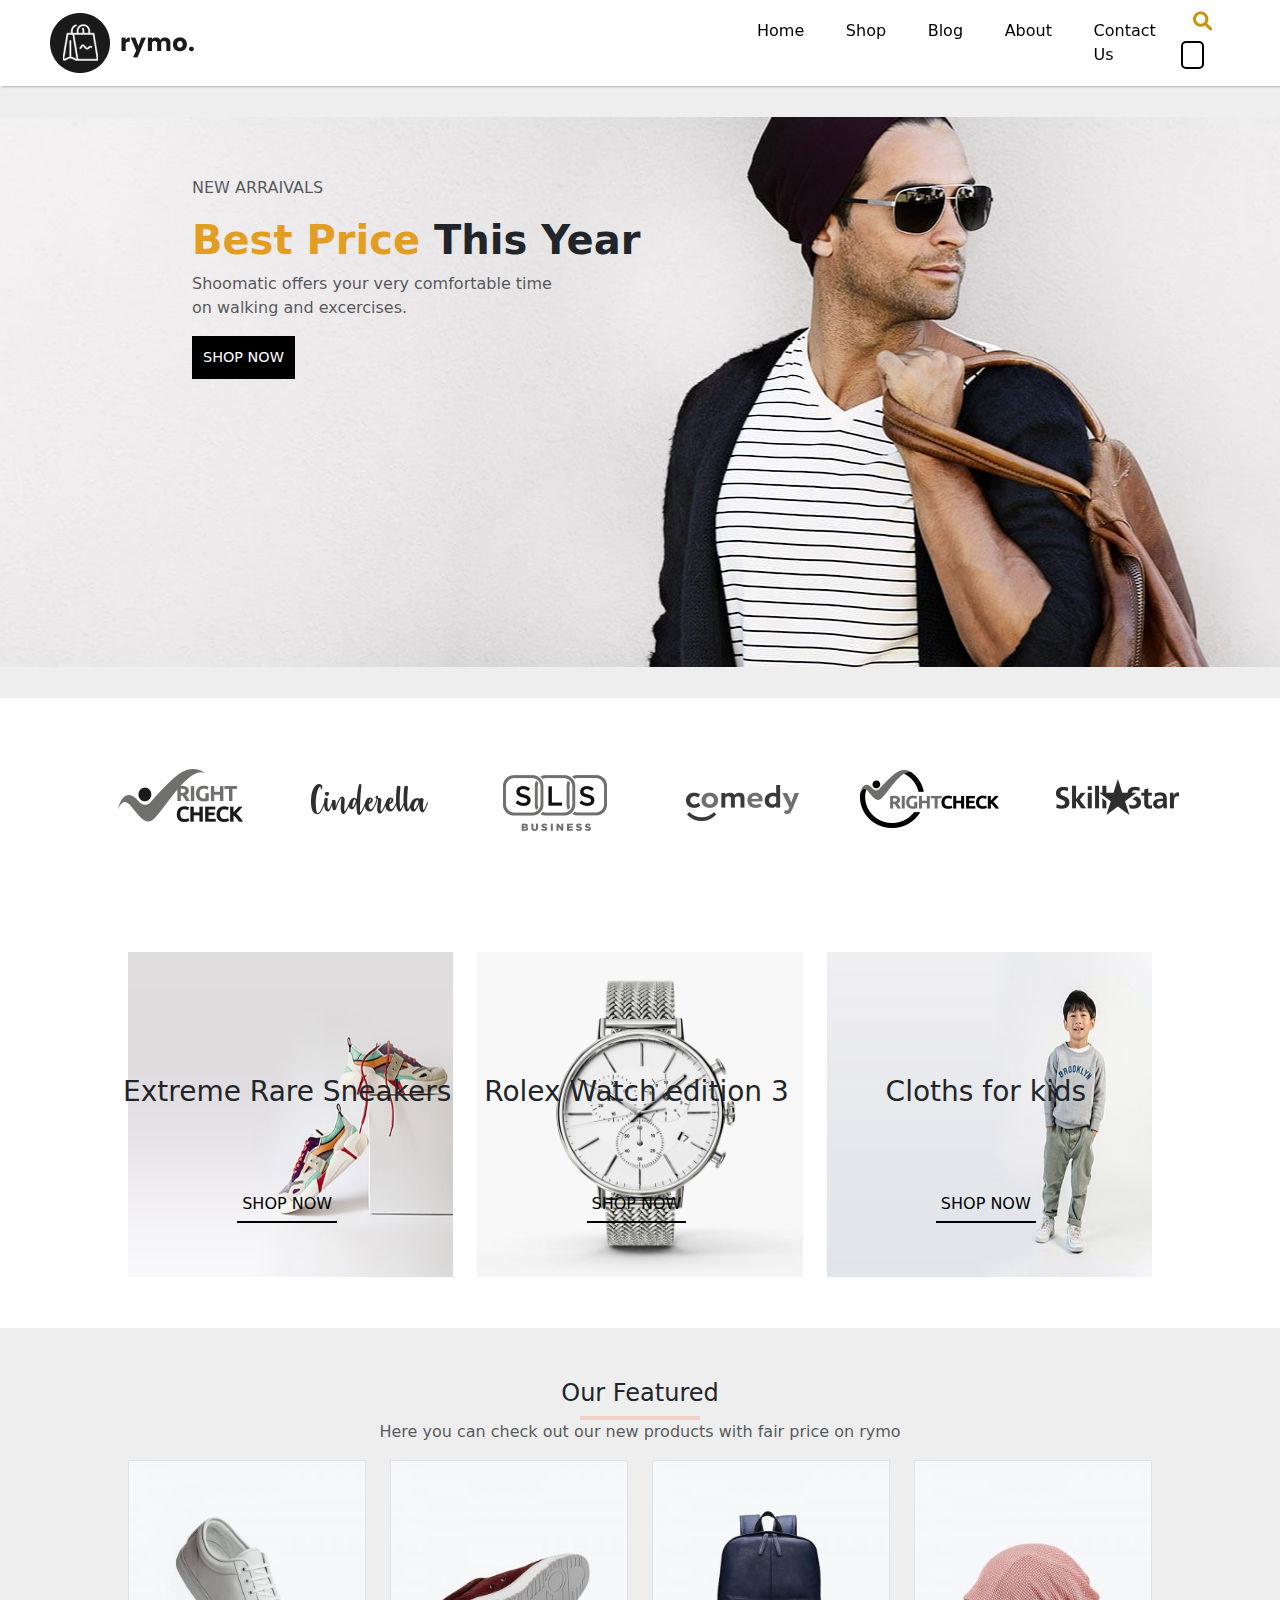
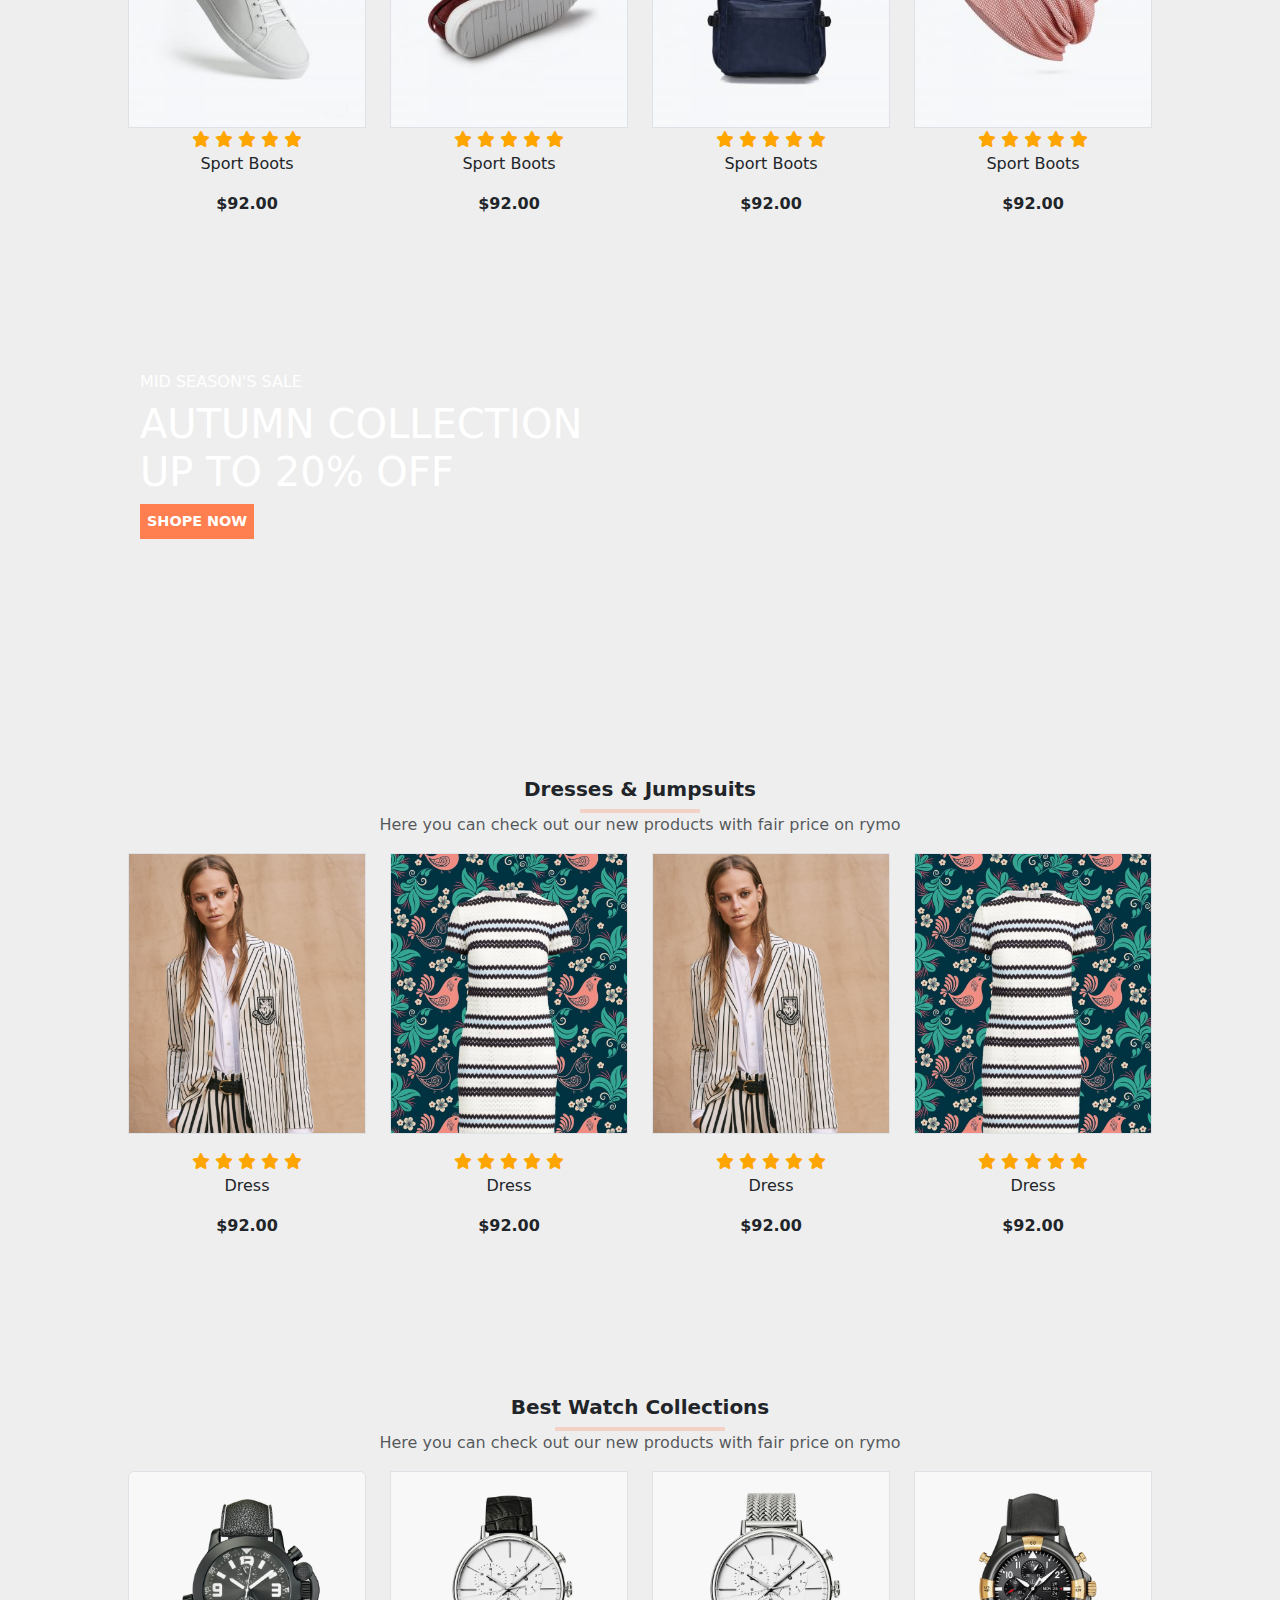
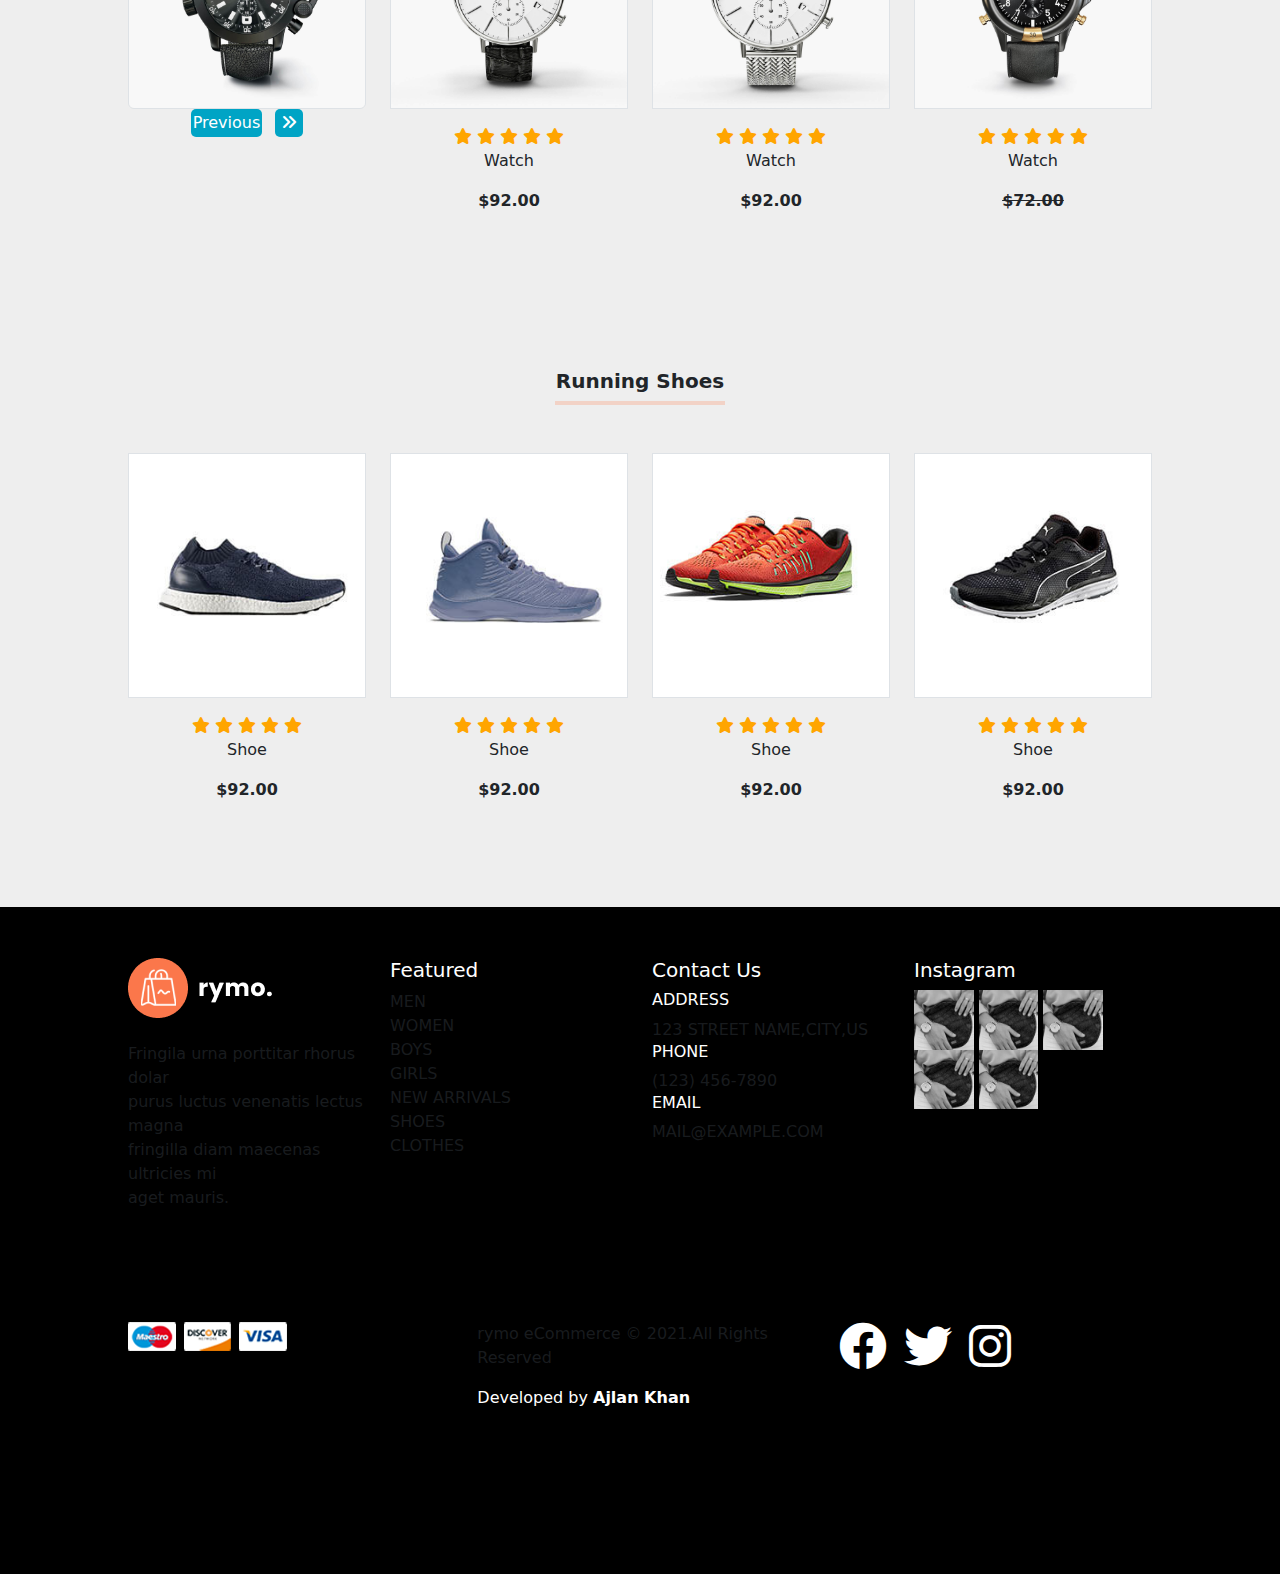
<file: index.html>
<!DOCTYPE html>
<html lang="en">
<head>
    <link href="https://cdn.jsdelivr.net/npm/bootstrap@5.1.3/dist/css/bootstrap.min.css" rel="stylesheet">
    <meta charset="UTF-8">
    <meta http-equiv="X-UA-Compatible" content="IE=edge">
    <meta name="viewport" content="width=device-width, initial-scale=1.0">
    <title>rymo</title>
    <link rel="stylesheet" href="style.css">
    <link rel="stylesheet" href="https://cdnjs.cloudflare.com/ajax/libs/font-awesome/6.0.0/css/all.min.css" integrity="sha512-9usAa10IRO0HhonpyAIVpjrylPvoDwiPUiKdWk5t3PyolY1cOd4DSE0Ga+ri4AuTroPR5aQvXU9xC6qOPnzFeg==" crossorigin="anonymous" referrerpolicy="no-referrer" />
</head>
<body>

<header>
    <nav class="navbar navbar-expand-lg">
        <div class="container-fluid second-container">
            
          <a class="navbar-brand" href="#">
            <img src="logo1.png" alt="">
          </a>
          <button class="navbar-toggler nav-tog" type="button" data-bs-toggle="collapse" data-bs-target="#navbarNav" aria-controls="navbarNav" aria-expanded="false" aria-label="Toggle navigation">
            <span class="head-bar" ><i class="fas fa-bars"></i></span>
          </button>

          <div class="collapse navbar-collapse" id="navbarNav">

            <ul class="navbar-nav">
              <li class="nav-item">
                <a class="nav-link active" aria-current="page" href="#">Home</a>
              </li>
              <li class="nav-item">
                <a class="nav-link" href="shop.html" target="_blank">Shop</a>
              </li>
              <li class="nav-item">
                <a class="nav-link" href="blog.html">Blog</a>
              </li>
              <li class="nav-item">
                <a class="nav-link" href="#">About</a>
              </li>
              <li class="nav-item">
                <a class="nav-link" href="#">Contact Us</a>
              </li>
              <li class="nav-item">
                <form action="">
                    
                    <i class="fas fa-search search-1"></i>
                    <input type="search">
                  
                </form>
              </li>
            </ul>
          </div>

        </div>
      </nav>
</header>
<main>
 <!-- home section starts here -->
 <section class="home-section">
    <div class="home-bar">
        <p class="text-muted">NEW ARRAIVALS</p>
        <h1><span class="sp-1">Best Price</span> This Year</h2>
        <p class="text-muted">Shoomatic offers your very comfortable time<br>
        on walking and excercises.</p>
       <button id="home_btn">SHOP NOW</button>
    </div>
 </section>
 <!-- home section ends here -->
 <!-- Brands section starts here -->
 <section class="brand">
   <div class="row">
     <div class="col-lg-2 col-md-2 col-sm-12">
      <img src="brand/1.png" alt="logo-1">
     </div>
     <div class="col-lg-2 col-md-2 col-sm-12">
      <img src="brand/2.png" alt="logo-2">
     </div>
     <div class="col-lg-2 col-md-2 col-sm-12">
      <img src="brand/3.png" alt="logo-3">
     </div>
     <div class="col-lg-2  col-md-2 col-sm-12">
      <img src="brand/4.png" alt="logo-5">
     </div>
     <div class="col-lg-2 col-md-2 col-sm-12">
      <img src="brand/5.png" alt="logo-6">
     </div>
     <div class="col-lg-2 col-md-2 col-sm-12">
      <img src="brand/6.png" alt="logo-7">
     </div>
   </div>
 </section>
 <!-- Brands section ends here -->
 <!-- products section starts here -->
 <section class="products">
   <div class="row">
     <div class="col-lg-4 one">
      <img class="img-fluid" src="new/1.jpg" alt="shoe">
      <div class="details">
        <h3>Extreme Rare Sneakers</h3>
        <button class="sp-btn">SHOP NOW</button>
      </div>
     </div>
     <div class="col-lg-4 one two">
      <img class="img-fluid" src="new/3.jpg" alt="shoe">
      <div class="details">
        <h3>Rolex Watch edition 3</h3>
        <button class="sp-btn">SHOP NOW</button>
      </div>
     </div>
     <div class="col-lg-4 one three">
      <img class="img-fluid" src="new/2.jpg" alt="shoe">
      <div class="details">
        <h3>Cloths for kids</h3>
        <button class="sp-btn">SHOP NOW</button>
      </div>
     </div>
   </div>
 </section>
 <!-- products section ends here -->
 <!-- feature section starts here -->
 <section class="featured-section">
   <h4>Our Featured</h4><hr class="featured-hr">
   <p class="text-muted">Here you can check out our new products with fair price on rymo</p>
  <div class="row">
    <div class="col-lg-3 products-1">
      <img class="img-fluid border" src="featured/1.jpg" alt="">
      <div class="featured-details">
        <i class="fa-solid fa-star"></i>
        <i class="fa-solid fa-star"></i>
        <i class="fa-solid fa-star"></i>
        <i class="fa-solid fa-star"></i>
        <i class="fa-solid fa-star"></i>
        <p  class="pp1">Sport Boots</p>
       <p class="pp2">$92.00</p>
      </div>
      <button class="buy-btn">Buy Now</button>
    </div>
    <div class="col-lg-3 products-1">
      <img src="featured/2.jpg" class="img-fluid border" alt="">
      <div class="featured-details">
        <i class="fa-solid fa-star"></i>
        <i class="fa-solid fa-star"></i>
        <i class="fa-solid fa-star"></i>
        <i class="fa-solid fa-star"></i>
        <i class="fa-solid fa-star"></i>
        <p  class="pp1">Sport Boots</p>
       <p class="pp2">$92.00</p>
      </div>
      <button class="buy-btn">Buy Now</button>
    </div>
    <div class="col-lg-3 products-1">
      <img src="featured/3.jpg" class="img-fluid border" alt="">
      <div class="featured-details">
        <i class="fa-solid fa-star"></i>
        <i class="fa-solid fa-star"></i>
        <i class="fa-solid fa-star"></i>
        <i class="fa-solid fa-star"></i>
        <i class="fa-solid fa-star"></i>
        <p  class="pp1">Sport Boots</p>
       <p class="pp2">$92.00</p>
      </div>
      <button class="buy-btn">Buy Now</button>
    </div>
    <div class="col-lg-3 products-1">
      <img src="featured/4.jpg"  class="img-fluid border"alt="">
      <div class="featured-details">
        <i class="fa-solid fa-star"></i>
        <i class="fa-solid fa-star"></i>
        <i class="fa-solid fa-star"></i>
        <i class="fa-solid fa-star"></i>
        <i class="fa-solid fa-star"></i>
        <p  class="pp1">Sport Boots</p>
       <p class="pp2">$92.00</p>
      </div>
      <button class="buy-btn">Buy Now</button>
    </div>
  </div>
 </section>
 <!-- feature section ends here -->
 <!-- collection section starts here -->
<section class="collection w-100">
<div class="row p-0 m-0 collection-container">
  <div class="col-lg-6 col-md-12 col-sm-12">
    <h6 class="text-uppercase">Mid Season's sale</h6>
    <h1 class="text-uppercase">Autumn collection<br>up to 20% off</h1>
    <button id="cl-btn">SHOPE NOW</button>
  </div>
  <div class="col-lg-6 col-md-12 col-sm-12">
  </div>
</div>
</section>
 <!-- collection section ends here -->
 <!-- dress section starts here -->
<section class="dress-section">
  <h5>Dresses & Jumpsuits</h5>
  <hr class="dress-hr">
  <p class="text-muted">Here you can check out our new products with fair price on rymo</p>
  <div class="row">
    <div class="col-lg-3  dress-sec">
      <img class="img-fluid img-1 border" src="clothes/1.jpg" alt="">
      <div class="dress-details">
        <i class="fa-solid fa-star"></i>
        <i class="fa-solid fa-star"></i>
        <i class="fa-solid fa-star"></i>
        <i class="fa-solid fa-star"></i>
        <i class="fa-solid fa-star"></i>
        <p  class="pp3">Dress</p>
       <p class="pp4">$92.00</p>
    </div>
    <button class="buy1-btn">Buy Now</button>
    </div>
    <div class="col-lg-3 dress-sec">
      <img class="img-fluid img-2 border"  src="clothes/2.jpg" alt="">
      <div class="dress-details">
        <i class="fa-solid fa-star"></i>
        <i class="fa-solid fa-star"></i>
        <i class="fa-solid fa-star"></i>
        <i class="fa-solid fa-star"></i>
        <i class="fa-solid fa-star"></i>
        <p  class="pp3">Dress</p>
       <p class="pp4">$92.00</p>
    </div>
    <button class="buy1-btn">Buy Now</button>
    </div>
    <div class="col-lg-3 dress-sec">
      <img class="img-fluid img-3 border" src="clothes/1.jpg" alt="">
      <div class="dress-details">
        <i class="fa-solid fa-star"></i>
        <i class="fa-solid fa-star"></i>
        <i class="fa-solid fa-star"></i>
        <i class="fa-solid fa-star"></i>
        <i class="fa-solid fa-star"></i>
        <p  class="pp3">Dress</p>
       <p class="pp4">$92.00</p>
    </div>
    <button class="buy1-btn">Buy Now</button>
    </div>
    <div class="col-lg-3 dress-sec">
      <img class="img-fluid img-5 border" src="clothes/2.jpg" alt="">
      <div class="dress-details">
        <i class="fa-solid fa-star"></i>
        <i class="fa-solid fa-star"></i>
        <i class="fa-solid fa-star"></i>
        <i class="fa-solid fa-star"></i>
        <i class="fa-solid fa-star"></i>
        <p  class="pp3">Dress</p>
       <p class="pp4">$92.00</p>
    </div>
    <button class="buy1-btn">Buy Now</button>
    </div>
  </div>
</section>
<!-- dress section ends here -->
<!-- watch section starts here -->
<section class="watch">
  <h5>Best Watch Collections</h5>
  <hr class="watch-hr">
  <p class="text-muted">Here you can check out our new products with fair price on rymo</p>
  <div class="row row-watch">
    <div class="col-lg-3 watch-mm">
      <img id="watch-1-img" class="img-fluid  border rounded-top rounded-bottom" height="620" width="630" src="w1.jpg" alt="">
      <button class="btn-11" onclick="prev()">Previous</button>
      <button class="btn-12" onclick="next()"><i class="fa-solid fa-angles-right"></i></button>
    </div>
    <div class="col-lg-3 watch1">
      <img  class="img-fluid border" src="w2.jpg" alt="">
      <div class="dress-details">
        <i class="fa-solid fa-star"></i>
        <i class="fa-solid fa-star"></i>
        <i class="fa-solid fa-star"></i>
        <i class="fa-solid fa-star"></i>
        <i class="fa-solid fa-star"></i>
        <p  class="pp3">Watch</p>
       <p class="pp4">$92.00</p>
    </div>
    <button class="buy2-btn">Buy Now</button>
    </div>
    <div class="col-lg-3 watch1">
      <img class="img-fluid border"  src="w3.jpg" alt="">
      <div class="dress-details">
        <i class="fa-solid fa-star"></i>
        <i class="fa-solid fa-star"></i>
        <i class="fa-solid fa-star"></i>
        <i class="fa-solid fa-star"></i>
        <i class="fa-solid fa-star"></i>
        <p  class="pp3">Watch</p>
       <p class="pp4">$92.00</p>
    </div>
    <button class="buy2-btn">Buy Now</button>
    </div>
    <div class="col-lg-3 watch1">
      <img  class="img-fluid border" src="w4.jpg" alt="">
      <div class="dress-details">
        <i class="fa-solid fa-star"></i>
        <i class="fa-solid fa-star"></i>
        <i class="fa-solid fa-star"></i>
        <i class="fa-solid fa-star"></i>
        <i class="fa-solid fa-star"></i>
        <p  class="pp3">Watch</p>
       <p class="pp4 p-pp4">$72.00</p>
    </div>
    <button class="buy2-btn">Buy Now</button>
    </div>
  </div>
</section>
<!-- watch section ends here -->
<section class="running-shoes">
  <h5>Running Shoes</h5><hr class="watch-hr">
  <div class="row">
    <div class="col-lg-3 shoe-dec">
      <img class="img-fluid border" src="shoes/1.jpg" alt="">
      <div class="dress-details">
        <i class="fa-solid fa-star"></i>
        <i class="fa-solid fa-star"></i>
        <i class="fa-solid fa-star"></i>
        <i class="fa-solid fa-star"></i>
        <i class="fa-solid fa-star"></i>
        <p  class="pp3">Shoe</p>
       <p class="pp4">$92.00</p>
    </div>
    <button class="buy2-btn">Buy Now</button>
    </div>
    <div class="col-lg-3 shoe-dec">
      <img class="img-fluid border" src="shoes/2.jpg" alt="">
      <div class="dress-details">
        <i class="fa-solid fa-star"></i>
        <i class="fa-solid fa-star"></i>
        <i class="fa-solid fa-star"></i>
        <i class="fa-solid fa-star"></i>
        <i class="fa-solid fa-star"></i>
        <p  class="pp3">Shoe</p>
       <p class="pp4">$92.00</p>
    </div>
    <button class="buy2-btn">Buy Now</button>
    </div>
    <div class="col-lg-3 shoe-dec">
      <img class="img-fluid border" src="shoes/3.jpg" alt="">
      <div class="dress-details">
        <i class="fa-solid fa-star"></i>
        <i class="fa-solid fa-star"></i>
        <i class="fa-solid fa-star"></i>
        <i class="fa-solid fa-star"></i>
        <i class="fa-solid fa-star"></i>
        <p  class="pp3">Shoe</p>
       <p class="pp4">$92.00</p>
    </div>
    <button class="buy2-btn">Buy Now</button>
    </div>
    <div class="col-lg-3 shoe-dec">
      <img class="img-fluid border" src="shoes/4.jpg" alt="">
      <div class="dress-details">
        <i class="fa-solid fa-star"></i>
        <i class="fa-solid fa-star"></i>
        <i class="fa-solid fa-star"></i>
        <i class="fa-solid fa-star"></i>
        <i class="fa-solid fa-star"></i>
        <p  class="pp3">Shoe</p>
       <p class="pp4">$92.00</p>
    </div>
    <button class="buy2-btn">Buy Now</button>
    </div>
  </div>
</section>
</main>
<!-- main section ends here -->
<!-- footer section starts here -->
<footer>
<!-- first row with contents starts here -->
<div class="row">
  <div class="col-lg-3 foot-list1">
    <img src="logo2.png" alt="">
    <p class="mt-4 text-muted">Fringila urna porttitar rhorus dolar<br>purus luctus venenatis lectus magna<br>fringilla diam maecenas ultricies mi<br>aget mauris.</p>
  </div>
  <div class="col-lg-3 foot_list2">
    <h5>Featured</h5>
      <li class="text-muted">MEN</li>
      <li class="text-muted">WOMEN</li>
      <li class="text-muted">BOYS</li>
      <li class="text-muted">GIRLS</li>
      <li class="text-muted">NEW ARRIVALS</li>
      <li class="text-muted">SHOES</li>
      <li class="text-muted">CLOTHES</li>
  </div>
  <div class="col-lg-3">
    <h5>Contact Us</h5>
    <address>
      <h6>ADDRESS</h6>
     <span class="text-muted"> 123 STREET NAME,CITY,US</span>
      <h6>PHONE</h6>
     <span class="text-muted">(123) 456-7890</span>
      <h6>EMAIL</h6>
      <span class="text-muted">MAIL@EXAMPLE.COM</span>
    </address>
  </div>
  <div class="col-lg-3">
    <h5>Instagram</h5>
    <div class="insta-div">
      <img class="img-fluid w-25" src="insta/1.jpg" alt="">
      <img class="img-fluid w-25" src="insta/1.jpg" alt="">
      <img class="img-fluid w-25" src="insta/1.jpg" alt="">
      <img class="img-fluid w-25" src="insta/1.jpg" alt="">
      <img class="img-fluid w-25" src="insta/1.jpg" alt="">
    </div>
  </div>
</div>
<!-- first row with contents ends here -->
<!-- second row with contents starts here -->
<div class="row py-5">
  <div class="col-lg-4 py-5">
    <img src="payment.png" alt="">
  </div>
  <div class="col-lg-4 py-5">
    <p class="text-muted">rymo eCommerce &copy; 2021.All Rights Reserved</p>
    <p>Developed by <a href="https://www.facebook.com/ajlan.khan.501/" target="_blank" class="Ajlan">Ajlan Khan</a></p>
  </div>
  <div class="col-lg-4 py-5 foot-div-2">
    <i class="fab fa-facebook"></i>
    <i class="fab fa-twitter"></i>
    <i class="fab fa-instagram"></i>
  </div>
</div>
<!-- second row with contents ends here -->
</footer>  
<script src="index.js"></script>
<script src="https://cdn.jsdelivr.net/npm/bootstrap@5.1.3/dist/js/bootstrap.bundle.min.js"></script>
</body>
</html>
</file>
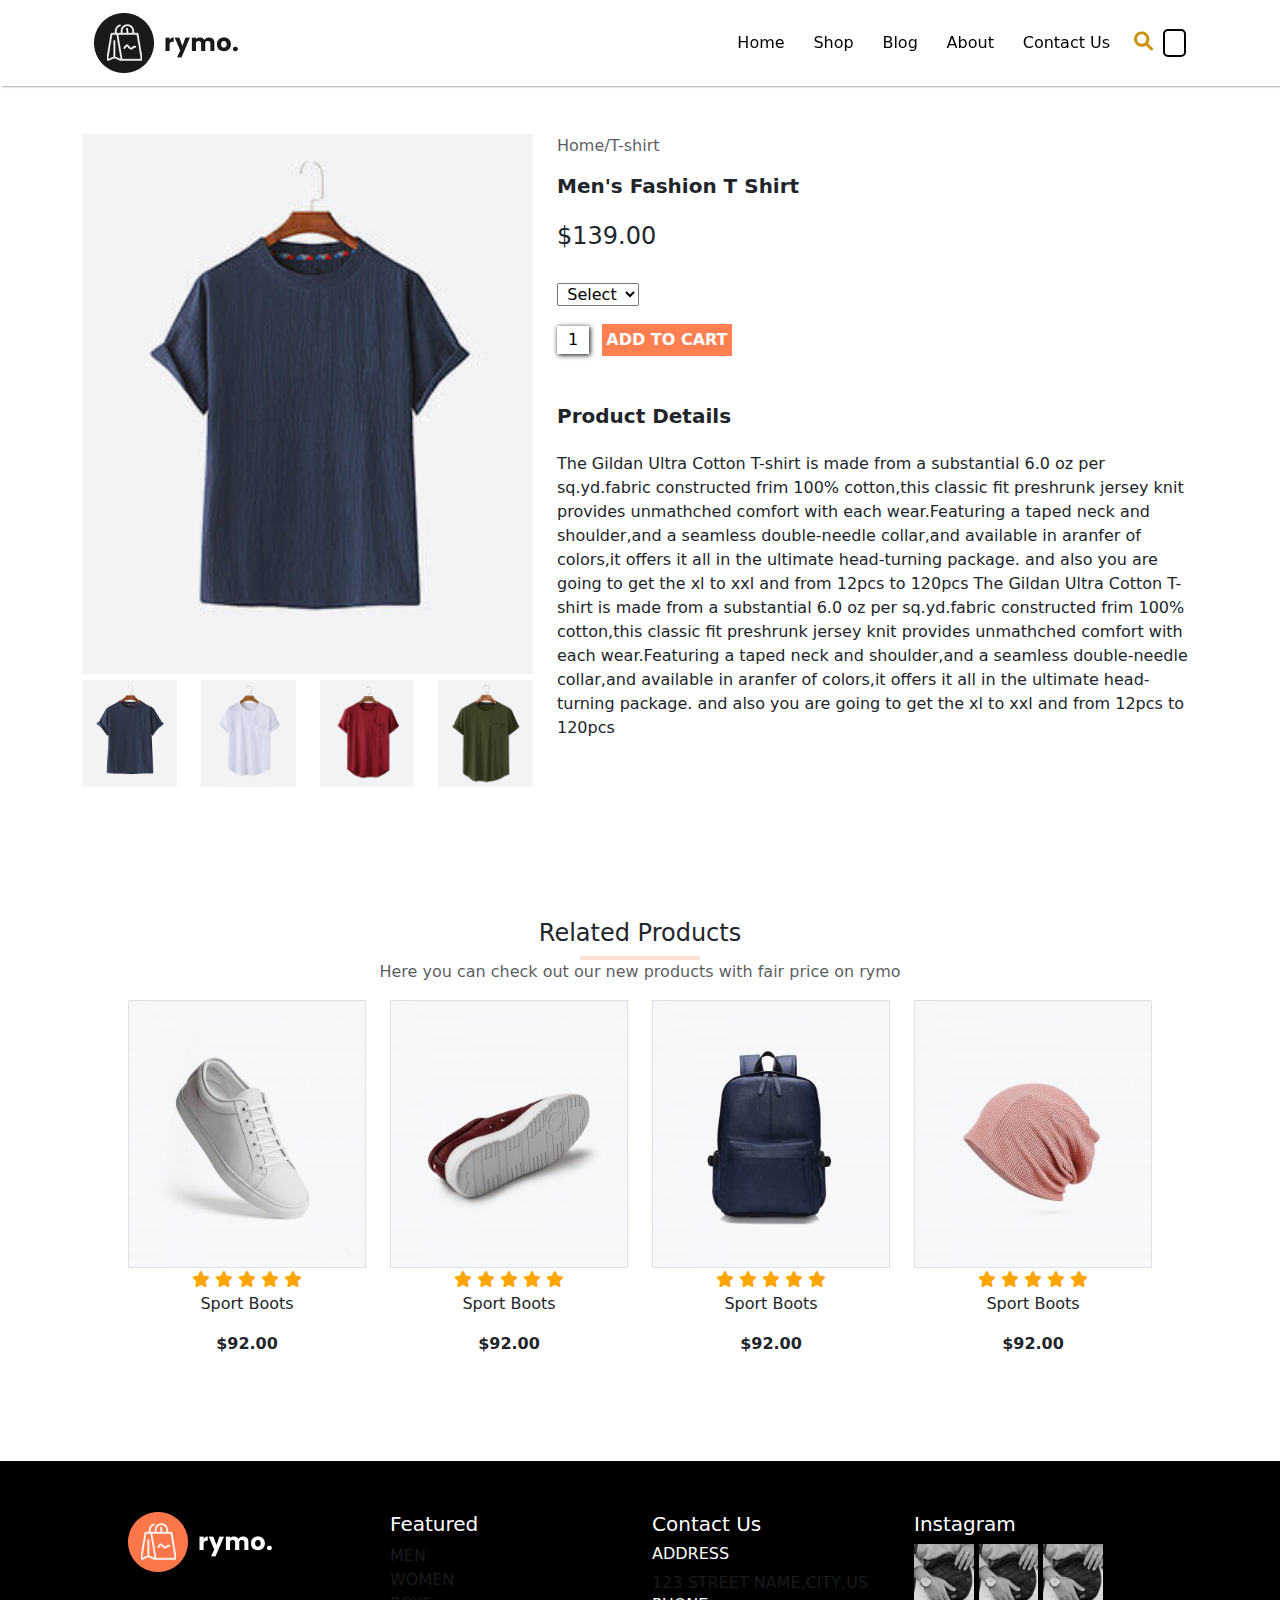
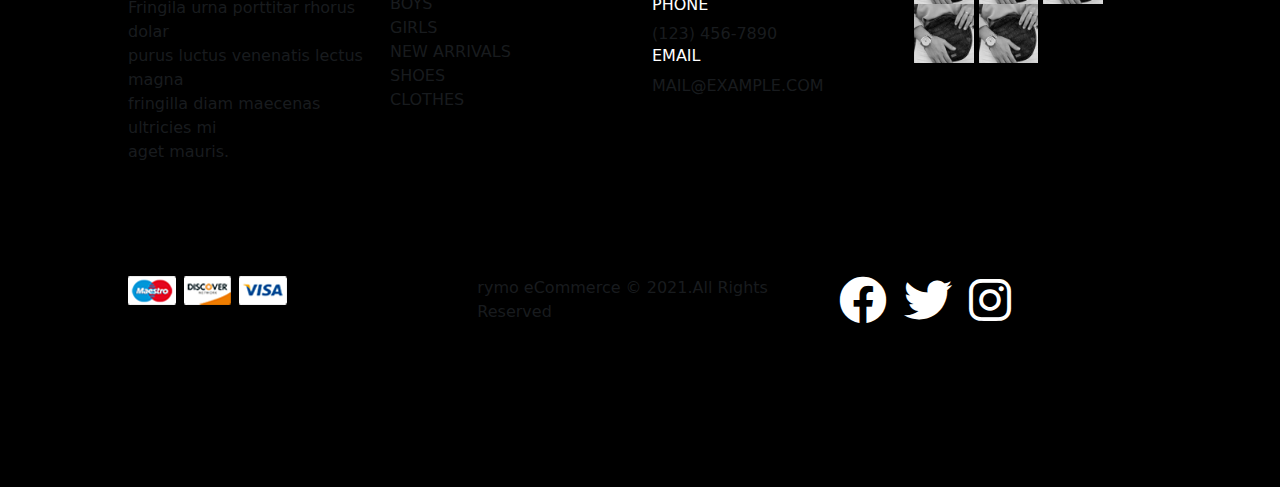
<file: product.html>
<!DOCTYPE html>
<html lang="en">
<head>
    <link href="https://cdn.jsdelivr.net/npm/bootstrap@5.1.3/dist/css/bootstrap.min.css" rel="stylesheet">
    <meta charset="UTF-8">
    <meta http-equiv="X-UA-Compatible" content="IE=edge">
    <meta name="viewport" content="width=device-width, initial-scale=1.0">
    <title>Sports T-shirt</title>
    <link rel="stylesheet" href="https://cdnjs.cloudflare.com/ajax/libs/font-awesome/6.0.0/css/all.min.css" integrity="sha512-9usAa10IRO0HhonpyAIVpjrylPvoDwiPUiKdWk5t3PyolY1cOd4DSE0Ga+ri4AuTroPR5aQvXU9xC6qOPnzFeg==" crossorigin="anonymous" referrerpolicy="no-referrer"/>
    <link rel="stylesheet" href="product.css">
</head>
<body>
 <!-- header section starts here -->
 <header>
    <div class="container">
     <nav class="navbar navbar-expand-lg">
         <div class="container-fluid">    
           <a class="navbar-brand" href="#">
             <img src="logo1.png" alt="">
           </a>
           <button class="navbar-toggler nav-tog" type="button" data-bs-toggle="collapse" data-bs-target="#navbarNav" aria-controls="navbarNav" aria-expanded="false" aria-label="Toggle navigation">
             <span class="head-bar" ><i class="fas fa-bars"></i></span>
           </button>
 
           <div class="collapse navbar-collapse" id="navbarNav">
 
             <ul class="navbar-nav">
               <li class="nav-item">
                 <a class="nav-link active" aria-current="page" href="index.html">Home</a>
               </li>
               <li class="nav-item">
                 <a class="nav-link" href="#">Shop</a>
               </li>
               <li class="nav-item">
                 <a class="nav-link" href="#">Blog</a>
               </li>
               <li class="nav-item">
                 <a class="nav-link" href="#">About</a>
               </li>
               <li class="nav-item">
                 <a class="nav-link" href="#">Contact Us</a>
               </li>
               <li class="nav-item">
                 <form action="">
                     
                     <i class="fas fa-search search-1"></i>
                     <input type="search">
                 </form>
               </li>
             </ul>
           </div>
         </div>
       </nav>
    </div>
  </header>  
  <!-- header section ends here -->
<!-- main section starts here -->
<main>
<section class="product-1 container py-5">
    <div class="row">
        <div class="col-lg-5 product-img-1">
            <img src="shop/1.jpg" id="pr-img" class="w-100 img-fluid" style="height:540px" alt="">
            <div class="row dress-icon">
                <div class="col-lg-3">
                 <button onclick="blue()"><img src="shop/1.jpg" class="img-fluid w-85 blue1" alt=""></button>
                </div>
               <div class="col-lg-3">
                <button onclick="white()"><img src="shop/24.jpg" class="img-fluid w-85 white1" alt=""></button>
               </div>
               <div class="col-lg-3">
                <button onclick="red()"><img src="shop/25.jpg" class="img-fluid w-85 white2" alt=""></button>
               </div>
               <div class="col-lg-3">
                <button onclick="ash()"><img src="shop/26.jpg" class="img-fluid w-85 white3" alt=""></button>
               </div>
            </div>
        </div>
        <div class="col-lg-7 product-1">
            <p class="text-muted">Home/T-shirt</p>
            <h5>Men's Fashion T Shirt</h5>
            <h4 class="py-3">$139.00</h4>
            <form action="" class="py-2">
                <select name="product" id="product" >
                    <option value="Select" selected>Select</option>
                    <option value="Xl">Xl</option>
                    <option value="XXl">XXl</option>
                    <option value="M">M</option>
                    <option value="Xl">L</option>
                </select>
            </form>
            <button id="my_btn">1</button>
            <button class="text-uppercase add-to-cart">Add to cart</button>
            <div class="product-details-2 py-5">
                <h5>Product Details</h5>
                <p class="py-3">The Gildan Ultra Cotton T-shirt is made from a substantial 6.0 oz per sq.yd.fabric constructed frim 100% cotton,this classic fit  preshrunk jersey knit provides unmathched comfort with each wear.Featuring a taped neck and shoulder,and a seamless double-needle collar,and available in aranfer of colors,it offers it all in the ultimate head-turning package.
                    and also you are going to get the xl to xxl and from 12pcs to 120pcs
                    The Gildan Ultra Cotton T-shirt is made from a substantial 6.0 oz per sq.yd.fabric constructed frim 100% cotton,this classic fit  preshrunk jersey knit provides unmathched comfort with each wear.Featuring a taped neck and shoulder,and a seamless double-needle collar,and available in aranfer of colors,it offers it all in the ultimate head-turning package.
                    and also you are going to get the xl to xxl and from 12pcs to 120pcs
                </p>
            </div>
        </div>
    </div>
</section>
<section class="featured-section">
    <h4>Related Products</h4><hr class="featured-hr">
    <p class="text-muted">Here you can check out our new products with fair price on rymo</p>
   <div class="row">
     <div class="col-lg-3 products-1">
       <img class="img-fluid border" src="featured/1.jpg" alt="">
       <div class="featured-details">
         <i class="fa-solid fa-star"></i>
         <i class="fa-solid fa-star"></i>
         <i class="fa-solid fa-star"></i>
         <i class="fa-solid fa-star"></i>
         <i class="fa-solid fa-star"></i>
         <p  class="pp1">Sport Boots</p>
        <p class="pp2">$92.00</p>
       </div>
       <button class="buy-btn">Buy Now</button>
     </div>
     <div class="col-lg-3 products-1">
       <img src="featured/2.jpg" class="img-fluid border" alt="">
       <div class="featured-details">
         <i class="fa-solid fa-star"></i>
         <i class="fa-solid fa-star"></i>
         <i class="fa-solid fa-star"></i>
         <i class="fa-solid fa-star"></i>
         <i class="fa-solid fa-star"></i>
         <p  class="pp1">Sport Boots</p>
        <p class="pp2">$92.00</p>
       </div>
       <button class="buy-btn">Buy Now</button>
     </div>
     <div class="col-lg-3 products-1">
       <img src="featured/3.jpg" class="img-fluid border" alt="">
       <div class="featured-details">
         <i class="fa-solid fa-star"></i>
         <i class="fa-solid fa-star"></i>
         <i class="fa-solid fa-star"></i>
         <i class="fa-solid fa-star"></i>
         <i class="fa-solid fa-star"></i>
         <p  class="pp1">Sport Boots</p>
        <p class="pp2">$92.00</p>
       </div>
       <button class="buy-btn">Buy Now</button>
     </div>
     <div class="col-lg-3 products-1">
       <img src="featured/4.jpg"  class="img-fluid border"alt="">
       <div class="featured-details">
         <i class="fa-solid fa-star"></i>
         <i class="fa-solid fa-star"></i>
         <i class="fa-solid fa-star"></i>
         <i class="fa-solid fa-star"></i>
         <i class="fa-solid fa-star"></i>
         <p  class="pp1">Sport Boots</p>
        <p class="pp2">$92.00</p>
       </div>
       <button class="buy-btn">Buy Now</button>
     </div>
   </div>
  </section>
</main>
<!-- main section ends here -->
<!-- footer section starts here -->
<footer>
    <div class="row">
        <div class="col-lg-3 foot-list1">
          <img src="logo2.png" alt="">
          <p class="mt-4 text-muted">Fringila urna porttitar rhorus dolar<br>purus luctus venenatis lectus magna<br>fringilla diam maecenas ultricies mi<br>aget mauris.</p>
        </div>
        <div class="col-lg-3 foot_list2">
          <h5>Featured</h5>
            <li class="text-muted">MEN</li>
            <li class="text-muted">WOMEN</li>
            <li class="text-muted">BOYS</li>
            <li class="text-muted">GIRLS</li>
            <li class="text-muted">NEW ARRIVALS</li>
            <li class="text-muted">SHOES</li>
            <li class="text-muted">CLOTHES</li>
        </div>
        <div class="col-lg-3">
          <h5>Contact Us</h5>
          <address>
            <h6>ADDRESS</h6>
           <span class="text-muted"> 123 STREET NAME,CITY,US</span>
            <h6>PHONE</h6>
           <span class="text-muted">(123) 456-7890</span>
            <h6>EMAIL</h6>
            <span class="text-muted">MAIL@EXAMPLE.COM</span>
          </address>
        </div>
        <div class="col-lg-3">
          <h5>Instagram</h5>
          <div class="insta-div">
            <img class="img-fluid w-25" src="insta/1.jpg" alt="">
            <img class="img-fluid w-25" src="insta/1.jpg" alt="">
            <img class="img-fluid w-25" src="insta/1.jpg" alt="">
            <img class="img-fluid w-25" src="insta/1.jpg" alt="">
            <img class="img-fluid w-25" src="insta/1.jpg" alt="">
          </div>
        </div>
      </div>
      <!-- first row with contents ends here -->
      <!-- second row with contents starts here -->
      <div class="row py-5">
        <div class="col-lg-4 py-5">
          <img src="payment.png" alt="">
        </div>
        <div class="col-lg-4 py-5">
          <p class="text-muted">rymo eCommerce &copy; 2021.All Rights Reserved</p>
        </div>
        <div class="col-lg-4 py-5 foot-div-2">
          <i class="fab fa-facebook"></i>
          <i class="fab fa-twitter"></i>
          <i class="fab fa-instagram"></i>
        </div>
      </div>
</footer>
<!-- footer section ends here -->
<script src="index.js"></script>
    <script src="https://cdn.jsdelivr.net/npm/bootstrap@5.1.3/dist/js/bootstrap.bundle.min.js"></script>
</body>
</html>
</file>
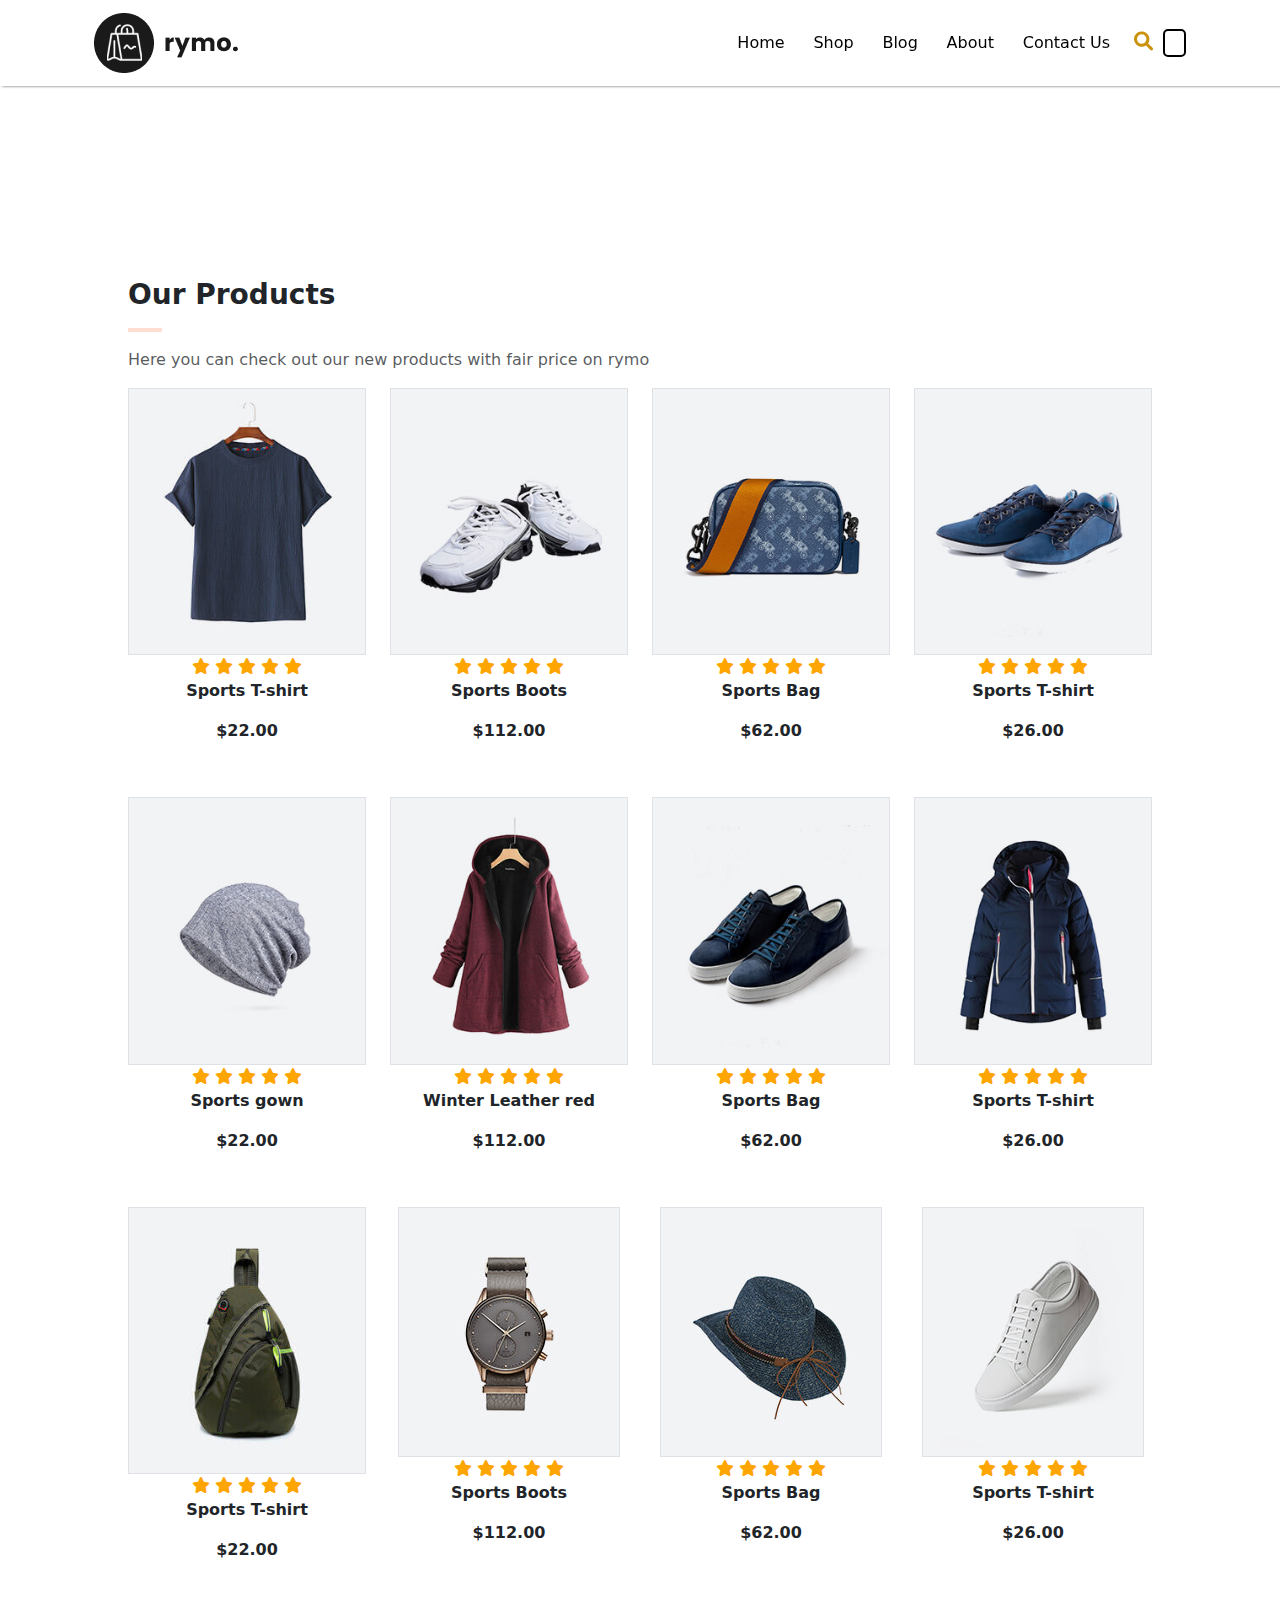
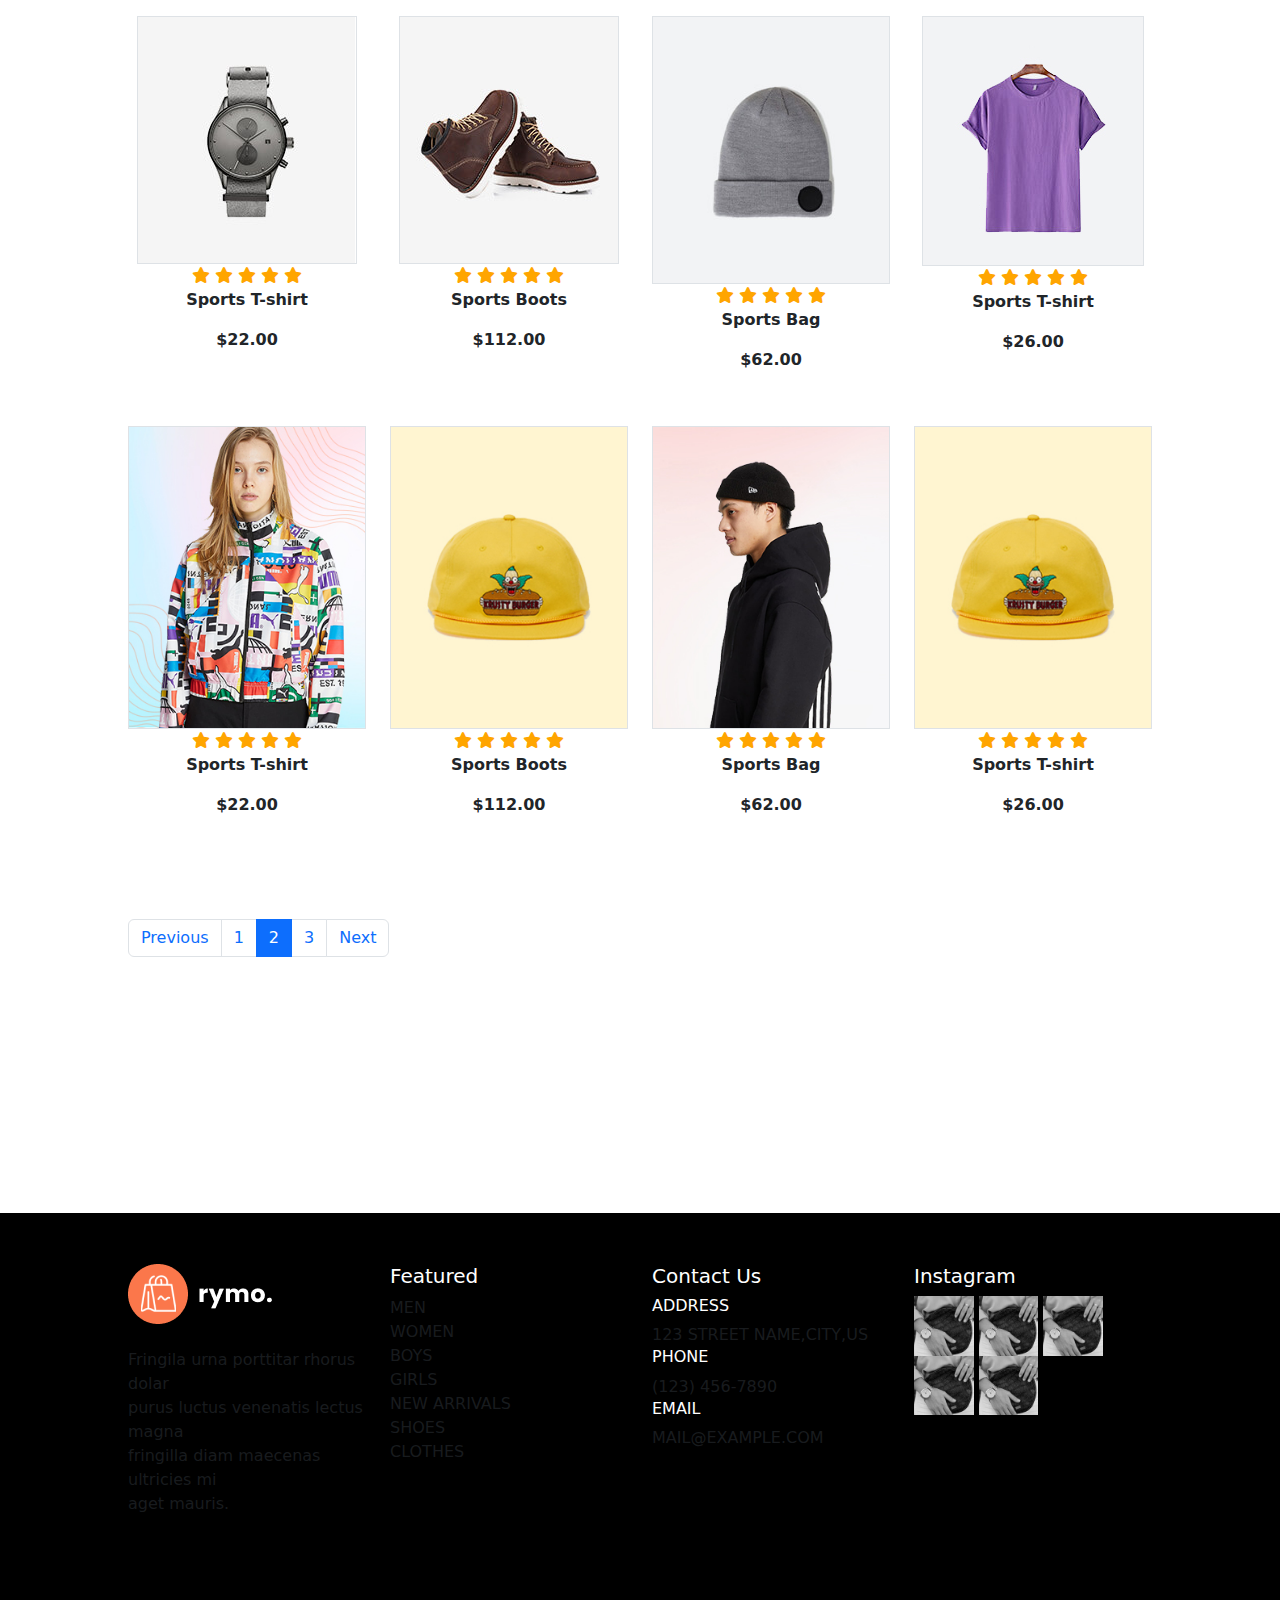
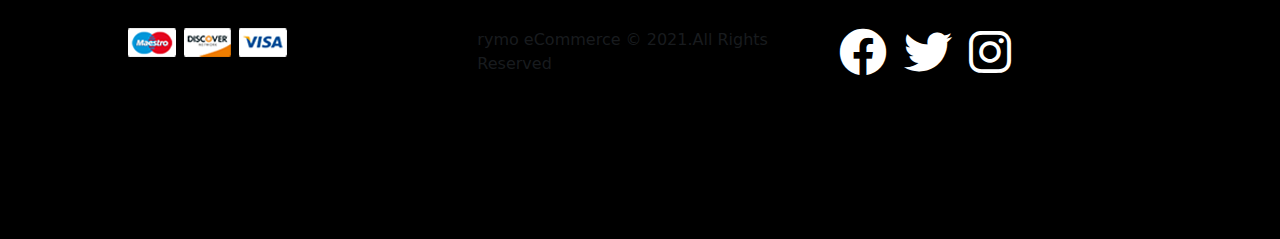
<file: shop.html>
<!DOCTYPE html>
<html lang="en">
<head>
    <link href="https://cdn.jsdelivr.net/npm/bootstrap@5.1.3/dist/css/bootstrap.min.css" rel="stylesheet">
    <meta charset="UTF-8">
    <meta http-equiv="X-UA-Compatible" content="IE=edge">
    <meta name="viewport" content="width=device-width, initial-scale=1.0">
    <link rel="stylesheet" href="shop.css">
    <link rel="stylesheet" href="https://cdnjs.cloudflare.com/ajax/libs/font-awesome/6.0.0/css/all.min.css" integrity="sha512-9usAa10IRO0HhonpyAIVpjrylPvoDwiPUiKdWk5t3PyolY1cOd4DSE0Ga+ri4AuTroPR5aQvXU9xC6qOPnzFeg==" crossorigin="anonymous" referrerpolicy="no-referrer" />
    <title>rymo Shop</title>
</head>
<body>
  <!-- header section starts here -->
 <header>
   <div class="container">
    <nav class="navbar navbar-expand-lg">
        <div class="container-fluid">    
          <a class="navbar-brand" href="#">
            <img src="logo1.png" alt="">
          </a>
          <button class="navbar-toggler nav-tog" type="button" data-bs-toggle="collapse" data-bs-target="#navbarNav" aria-controls="navbarNav" aria-expanded="false" aria-label="Toggle navigation">
            <span class="head-bar" ><i class="fas fa-bars"></i></span>
          </button>

          <div class="collapse navbar-collapse" id="navbarNav">

            <ul class="navbar-nav">
              <li class="nav-item">
                <a class="nav-link active" aria-current="page" href="http://127.0.0.1:5500/index.html">Home</a>
              </li>
              <li class="nav-item">
                <a class="nav-link" href="#">Shop</a>
              </li>
              <li class="nav-item">
                <a class="nav-link" href="#">Blog</a>
              </li>
              <li class="nav-item">
                <a class="nav-link" href="#">About</a>
              </li>
              <li class="nav-item">
                <a class="nav-link" href="#">Contact Us</a>
              </li>
              <li class="nav-item">
                <form action="">
                    
                    <i class="fas fa-search search-1"></i>
                    <input type="search">
                </form>
              </li>
            </ul>
          </div>
        </div>
      </nav>
   </div>
 </header>  
 <!-- header section ends here -->
 <!-- main section starts here -->
<main>
  <!-- shop product details section starts here -->
<section class="shop-products">
  <h3>Our Products</h3>
  <hr id="shop-hr">
  <p class="text-muted">Here you can check out our new products with fair price on rymo</p>
  <div class="row">
    <div class="col-lg-3 text-center shop-details">
        <a href="product.html" target="_blank"><img src="shop/1.jpg" class="img-fluid border"alt=""></a>
      <div class="shop-product-details">
        <i class="fa-solid fa-star"></i>
        <i class="fa-solid fa-star"></i>
        <i class="fa-solid fa-star"></i>
        <i class="fa-solid fa-star"></i>
        <i class="fa-solid fa-star"></i>
        <p  class="ppp1">Sports T-shirt</p>
        <p class="ppp2">$22.00</p>
      </div>
      <button class="shop-pr-btn">Buy Now</button>
    </div>
    <div class="col-lg-3 text-center shop-details">
      <img src="shop/2.jpg" class="img-fluid border" alt="">
      <div class="shop-product-details">
        <i class="fa-solid fa-star"></i>
        <i class="fa-solid fa-star"></i>
        <i class="fa-solid fa-star"></i>
        <i class="fa-solid fa-star"></i>
        <i class="fa-solid fa-star"></i>
        <p  class="ppp1">Sports Boots</p>
        <p class="ppp2">$112.00</p>
      </div>
      <button class="shop-pr-btn">Buy Now</button>
    </div>
    <div class="col-lg-3 text-center shop-details">
      <img src="shop/3.jpg" class="img-fluid border" alt="">
      <div class="shop-product-details">
        <i class="fa-solid fa-star"></i>
        <i class="fa-solid fa-star"></i>
        <i class="fa-solid fa-star"></i>
        <i class="fa-solid fa-star"></i>
        <i class="fa-solid fa-star"></i>
        <p  class="ppp1">Sports Bag</p>
        <p class="ppp2">$62.00</p>
      </div>
      <button class="shop-pr-btn">Buy Now</button>
    </div>
    <div class="col-lg-3 text-center shop-details">
      <img src="shop/4.jpg" class="img-fluid border" alt="">
      <div class="shop-product-details">
        <i class="fa-solid fa-star"></i>
        <i class="fa-solid fa-star"></i>
        <i class="fa-solid fa-star"></i>
        <i class="fa-solid fa-star"></i>
        <i class="fa-solid fa-star"></i>
        <p  class="ppp1">Sports T-shirt</p>
        <p class="ppp2">$26.00</p>
      </div>
      <button class="shop-pr-btn">Buy Now</button>
    </div>
  </div>
  <div class="row">
    <div class="col-lg-3 text-center shop-details">
      <img src="shop/5.jpg" class="img-fluid border" alt="">
      <div class="shop-product-details">
        <i class="fa-solid fa-star"></i>
        <i class="fa-solid fa-star"></i>
        <i class="fa-solid fa-star"></i>
        <i class="fa-solid fa-star"></i>
        <i class="fa-solid fa-star"></i>
        <p  class="ppp1">Sports gown</p>
        <p class="ppp2">$22.00</p>
      </div>
      <button class="shop-pr-btn">Buy Now</button>
    </div>
    <div class="col-lg-3 text-center shop-details">
      <img src="shop/6.jpg" class="img-fluid border" alt="">
      <div class="shop-product-details">
        <i class="fa-solid fa-star"></i>
        <i class="fa-solid fa-star"></i>
        <i class="fa-solid fa-star"></i>
        <i class="fa-solid fa-star"></i>
        <i class="fa-solid fa-star"></i>
        <p  class="ppp1">Winter Leather red</p>
        <p class="ppp2">$112.00</p>
      </div>
      <button class="shop-pr-btn">Buy Now</button>
    </div>
    <div class="col-lg-3 text-center shop-details">
      <img src="shop/7.jpg" class="img-fluid border" alt="">
      <div class="shop-product-details">
        <i class="fa-solid fa-star"></i>
        <i class="fa-solid fa-star"></i>
        <i class="fa-solid fa-star"></i>
        <i class="fa-solid fa-star"></i>
        <i class="fa-solid fa-star"></i>
        <p  class="ppp1">Sports Bag</p>
        <p class="ppp2">$62.00</p>
      </div>
      <button class="shop-pr-btn">Buy Now</button>
    </div>
    <div class="col-lg-3 text-center shop-details">
      <img src="shop/8.jpg" class="img-fluid border" alt="">
      <div class="shop-product-details">
        <i class="fa-solid fa-star"></i>
        <i class="fa-solid fa-star"></i>
        <i class="fa-solid fa-star"></i>
        <i class="fa-solid fa-star"></i>
        <i class="fa-solid fa-star"></i>
        <p  class="ppp1">Sports T-shirt</p>
        <p class="ppp2">$26.00</p>
      </div>
      <button class="shop-pr-btn">Buy Now</button>
    </div>
  </div>
  <div class="row">
    <div class="col-lg-3 text-center shop-details">
      <img src="shop/9.jpg" class="img-fluid border" alt="">
      <div class="shop-product-details">
        <i class="fa-solid fa-star"></i>
        <i class="fa-solid fa-star"></i>
        <i class="fa-solid fa-star"></i>
        <i class="fa-solid fa-star"></i>
        <i class="fa-solid fa-star"></i>
        <p  class="ppp1">Sports T-shirt</p>
        <p class="ppp2">$22.00</p>
      </div>
      <button class="shop-pr-btn">Buy Now</button>
    </div>
    <div class="col-lg-3 text-center shop-details">
      <img src="shop/10.jpg" class="img-fluid border" alt="">
      <div class="shop-product-details">
        <i class="fa-solid fa-star"></i>
        <i class="fa-solid fa-star"></i>
        <i class="fa-solid fa-star"></i>
        <i class="fa-solid fa-star"></i>
        <i class="fa-solid fa-star"></i>
        <p  class="ppp1">Sports Boots</p>
        <p class="ppp2">$112.00</p>
      </div>
      <button class="shop-pr-btn">Buy Now</button>
    </div>
    <div class="col-lg-3 text-center shop-details">
      <img src="shop/11.jpg" class="img-fluid border" alt="">
      <div class="shop-product-details">
        <i class="fa-solid fa-star"></i>
        <i class="fa-solid fa-star"></i>
        <i class="fa-solid fa-star"></i>
        <i class="fa-solid fa-star"></i>
        <i class="fa-solid fa-star"></i>
        <p  class="ppp1">Sports Bag</p>
        <p class="ppp2">$62.00</p>
      </div>
      <button class="shop-pr-btn">Buy Now</button>
    </div>
    <div class="col-lg-3 text-center shop-details">
      <img src="shop/12.jpg" class="img-fluid border" alt="">
      <div class="shop-product-details">
        <i class="fa-solid fa-star"></i>
        <i class="fa-solid fa-star"></i>
        <i class="fa-solid fa-star"></i>
        <i class="fa-solid fa-star"></i>
        <i class="fa-solid fa-star"></i>
        <p  class="ppp1">Sports T-shirt</p>
        <p class="ppp2">$26.00</p>
      </div>
      <button class="shop-pr-btn">Buy Now</button>
    </div>
  </div>
  <div class="row">
    <div class="col-lg-3 text-center shop-details">
      <img src="shop/13.jpg" class="img-fluid border" alt="">
      <div class="shop-product-details">
        <i class="fa-solid fa-star"></i>
        <i class="fa-solid fa-star"></i>
        <i class="fa-solid fa-star"></i>
        <i class="fa-solid fa-star"></i>
        <i class="fa-solid fa-star"></i>
        <p  class="ppp1">Sports T-shirt</p>
        <p class="ppp2">$22.00</p>
      </div>
      <button class="shop-pr-btn">Buy Now</button>
    </div>
    <div class="col-lg-3 text-center shop-details">
      <img src="shop/14.jpg" class="img-fluid border" alt="">
      <div class="shop-product-details">
        <i class="fa-solid fa-star"></i>
        <i class="fa-solid fa-star"></i>
        <i class="fa-solid fa-star"></i>
        <i class="fa-solid fa-star"></i>
        <i class="fa-solid fa-star"></i>
        <p  class="ppp1">Sports Boots</p>
        <p class="ppp2">$112.00</p>
      </div>
      <button class="shop-pr-btn">Buy Now</button>
    </div>
    <div class="col-lg-3 text-center shop-details">
      <img src="shop/15.jpg" class="img-fluid border" alt="">
      <div class="shop-product-details">
        <i class="fa-solid fa-star"></i>
        <i class="fa-solid fa-star"></i>
        <i class="fa-solid fa-star"></i>
        <i class="fa-solid fa-star"></i>
        <i class="fa-solid fa-star"></i>
        <p  class="ppp1">Sports Bag</p>
        <p class="ppp2">$62.00</p>
      </div>
      <button class="shop-pr-btn">Buy Now</button>
    </div>
    <div class="col-lg-3 text-center shop-details">
      <img src="shop/16.jpg" class="img-fluid border" alt="">
      <div class="shop-product-details">
        <i class="fa-solid fa-star"></i>
        <i class="fa-solid fa-star"></i>
        <i class="fa-solid fa-star"></i>
        <i class="fa-solid fa-star"></i>
        <i class="fa-solid fa-star"></i>
        <p  class="ppp1">Sports T-shirt</p>
        <p class="ppp2">$26.00</p>
      </div>
      <button class="shop-pr-btn">Buy Now</button>
    </div>
  </div>
  <div class="row">
    <div class="col-lg-3 text-center shop-details">
      <img src="shop/17.jpg" class="img-fluid border" alt="">
      <div class="shop-product-details">
        <i class="fa-solid fa-star"></i>
        <i class="fa-solid fa-star"></i>
        <i class="fa-solid fa-star"></i>
        <i class="fa-solid fa-star"></i>
        <i class="fa-solid fa-star"></i>
        <p  class="ppp1">Sports T-shirt</p>
        <p class="ppp2">$22.00</p>
      </div>
      <button class="shop-pr-btn">Buy Now</button>
    </div>
    <div class="col-lg-3 text-center shop-details">
      <img src="shop/18.jpg" class="img-fluid border" alt="">
      <div class="shop-product-details">
        <i class="fa-solid fa-star"></i>
        <i class="fa-solid fa-star"></i>
        <i class="fa-solid fa-star"></i>
        <i class="fa-solid fa-star"></i>
        <i class="fa-solid fa-star"></i>
        <p  class="ppp1">Sports Boots</p>
        <p class="ppp2">$112.00</p>
      </div>
      <button class="shop-pr-btn">Buy Now</button>
    </div>
    <div class="col-lg-3 text-center shop-details">
      <img src="shop/19.jpg" class="img-fluid border" alt="">
      <div class="shop-product-details">
        <i class="fa-solid fa-star"></i>
        <i class="fa-solid fa-star"></i>
        <i class="fa-solid fa-star"></i>
        <i class="fa-solid fa-star"></i>
        <i class="fa-solid fa-star"></i>
        <p  class="ppp1">Sports Bag</p>
        <p class="ppp2">$62.00</p>
      </div>
      <button class="shop-pr-btn">Buy Now</button>
    </div>
    <div class="col-lg-3 text-center shop-details">
      <img src="shop/18.jpg" class="img-fluid border" alt="">
      <div class="shop-product-details">
        <i class="fa-solid fa-star"></i>
        <i class="fa-solid fa-star"></i>
        <i class="fa-solid fa-star"></i>
        <i class="fa-solid fa-star"></i>
        <i class="fa-solid fa-star"></i>
        <p  class="ppp1">Sports T-shirt</p>
        <p class="ppp2">$26.00</p>
      </div>
      <button class="shop-pr-btn">Buy Now</button>
    </div>
  </div>
  <ul class="pagination py-5">
    <li class="page-item"><a class="page-link" href="#">Previous</a></li>
    <li class="page-item"><a class="page-link" href="#">1</a></li>
    <li class="page-item active"><a class="page-link" href="#">2</a></li>
    <li class="page-item"><a class="page-link" href="#">3</a></li>
    <li class="page-item"><a class="page-link" href="#">Next</a></li>
  </ul>
</section>
  <!-- shop product details section ends here--->
</main>
<!-- main section ends here -->
<!-- footer section starts here -->
<footer>
  <div class="row">
    <div class="col-lg-3 foot-list1">
      <img src="logo2.png" alt="">
      <p class="mt-4 text-muted">Fringila urna porttitar rhorus dolar<br>purus luctus venenatis lectus magna<br>fringilla diam maecenas ultricies mi<br>aget mauris.</p>
    </div>
    <div class="col-lg-3 foot_list2">
      <h5>Featured</h5>
        <li class="text-muted">MEN</li>
        <li class="text-muted">WOMEN</li>
        <li class="text-muted">BOYS</li>
        <li class="text-muted">GIRLS</li>
        <li class="text-muted">NEW ARRIVALS</li>
        <li class="text-muted">SHOES</li>
        <li class="text-muted">CLOTHES</li>
    </div>
    <div class="col-lg-3">
      <h5>Contact Us</h5>
      <address>
        <h6>ADDRESS</h6>
       <span class="text-muted"> 123 STREET NAME,CITY,US</span>
        <h6>PHONE</h6>
       <span class="text-muted">(123) 456-7890</span>
        <h6>EMAIL</h6>
        <span class="text-muted">MAIL@EXAMPLE.COM</span>
      </address>
    </div>
    <div class="col-lg-3">
      <h5>Instagram</h5>
      <div class="insta-div">
        <img class="img-fluid w-25" src="insta/1.jpg" alt="">
        <img class="img-fluid w-25" src="insta/1.jpg" alt="">
        <img class="img-fluid w-25" src="insta/1.jpg" alt="">
        <img class="img-fluid w-25" src="insta/1.jpg" alt="">
        <img class="img-fluid w-25" src="insta/1.jpg" alt="">
      </div>
    </div>
  </div>
  <!-- first row with contents ends here -->
  <!-- second row with contents starts here -->
  <div class="row py-5">
    <div class="col-lg-4 py-5">
      <img src="payment.png" alt="">
    </div>
    <div class="col-lg-4 py-5">
      <p class="text-muted">rymo eCommerce &copy; 2021.All Rights Reserved</p>
    </div>
    <div class="col-lg-4 py-5 foot-div-2">
      <i class="fab fa-facebook"></i>
      <i class="fab fa-twitter"></i>
      <i class="fab fa-instagram"></i>
    </div>
  </div>
  <!-- second row with contents ends here -->
</footer>
<!-- footer serction ends here -->


<script src="index.js"></script>
<script src="https://cdn.jsdelivr.net/npm/bootstrap@5.1.3/dist/js/bootstrap.bundle.min.js"></script>
</body>
</html>
</file>
<file: style.css>
*{
    list-style-type:none;
    box-sizing:border-box;
    margin:0;
    padding:0;
    outline:0;
}
body{
    scroll-behavior:smooth;
    
}
html{
    width:100%;
}
/* header section starts here */
header{
    align-items:center;
    background-color:#fff;
    color:white;
    position: -webkit-sticky;
    position: sticky;
    top:0;
    z-index:10;
    min-width:5vh;
    padding:0 3%;
    box-shadow:0.1rem 0.1rem 0.1rem #c4c4c4,-0.1rem 0rem 0.1rem #c4c4c4;
  
}
body{
    max-width:100%;
    background-color:#eee;
   
}

.nav-item,.nav-link{
color:black;
font-weight:470;
margin-left:0.8rem;
}
.nav-item,.nav-link:hover{
    color:#cb920e;
}
@media screen and (max-width:600px){
    .navbar-nav li{
       margin-left:7.6rem;
      margin-top:1rem;
     
    }
    .navbar-nav li a{
        font-size:1.2rem;
     }
     input[type=search]{
         visibility:hidden;
     }
     .search-1{
         visibility:hidden;
     }
}
input[type=search]{
    margin-top:0.4rem;
    border:2px solid;
    text-indent:5px;
    transition:width 0.4s ease-in-out;   
    width:23px;   
    border-radius:5px;
    margin-left:0.3rem;
}
input[type=search]:focus{
    width:60%;
}
.search-1{
    font-size:19px;
    margin-left:1rem;
}
/* header section ends here */

/* main section starts here */
.sp-1{
    color:#e29e22;
   
}

.home-bar h1{
    font-weight:760;
}
#home_btn{
    border:none;
    background-color:black;
    color:white;
    padding:11px;
    font-size:0.9rem;
    transition:transform .4s;
    
}
#home_btn:hover{
   transform:scale(1.1);
}
.home-section{
    background-image:url('back.jpg');
    background-position:center;
    background-repeat:no-repeat;
    height:68vh;
}
.home-bar{
    padding:7% 15%;
}

/* brand section starts here */
.brand{
    padding:4% 7%;
    background-color:#fff;
}
@media screen and (max-width:600px){

    .brand img{
       margin-left:5rem;
       margin-top:3rem;
       height:6rem;
    }
}
@media screen and (min-width:992px){
    .navbar-nav{
        margin-left:32rem;
    }
}

/* brand section ends here */
/* products section starts here */
.one{
    position:relative;
    
}
.one img{
    height:100%;
    width:100%;
    background-position:center;
    background-repeat:no-repeat;
    background-size: cover
   
}
.details{
    position:absolute;
    top:0;
    left:0;
    height:100%;
    width:98%;
    transition:.4s ease-in-out;
  
}
.one,.details{
    display:flex;
    flex-direction:column;
    align-items:center;
    justify-content:center;
}

.sp-btn{
    transform:translateY(70px);
    border:none;
    border-bottom:2px solid;
    background:none;
    padding:5px;
   
}
.details:hover{
    background-color:rgba(245, 178, 178,0.4);
    
}

.products{
    padding:4% 10%;
    background-color:#fff;
}
.sp-btn:hover{
    border:1px solid;
}

/* products section ends here */
/* featured section starts here */
.featured-section{
    text-align:center;
    padding:4% 10%;
}

.featured-hr{
    text-align:center;
    width:120px;
    margin:auto;
    border:2px solid coral;
}
.featured-details i{
    color:orange;
}
.featured-details .pp1{
    font-weight:510;
}
.featured-details .pp2{
    font-weight:bold;
    
}
.products-1 .buy-btn{
    border:none;
    background-color:coral;
    color:white;
    padding:7px;
    transform:translateY(30px);
    opacity:0;
    transition:.4s all;
}

.products-1:hover .buy-btn{
    opacity:1;
    transform:translateY(0);
    
}
/* featured section ends here */
/* collection section starts here */
.collection{
    background-image:url('banner/2.jpg');
    background-position:center;
    background-repeat:no-repeat;
    background-size:cover;
    background-attachment:fixed;
    height:45vh;
    padding:4% 10%;
    width:100%;
}
/* collection section ends here */
.col-lg-6 h6{
    color:#fff;
    
}
.col-lg-6 h1{
    color:white;
}
#cl-btn{
    border:none;
    background-color:coral;
    padding:7px;
    color:white;
    font-size:0.9rem;
    font-weight:566;
}


/* dress section starts here */ 
.dress-section{
    text-align:center;
    padding:4% 10%;
    cursor:pointer;
}
.dress-section h5{
    font-weight:550;

}
.dress-section .dress-hr{
    width:120px;
    border:2px solid coral;
    margin:auto;
}
.dress-details{
    margin-top:1rem;
}
.dress-details i{
    color:orange;
}
.dress-details .pp3{
    font-weight:510;
}
.dress-details .pp4{
    font-weight:bold;
}
.buy1-btn{
    border:none;
    background-color:coral;
    color:white;
    padding:7px;
    transform:translateY(27px);
    opacity:0;
    transition:.3s all;
}
.dress-sec:hover .buy1-btn{
    opacity:1;
    transform:translateY(0);
    cursor:pointer;
}
/* dress section ends here */
/* watch section starts here */
.watch{
    text-align:center
}
.watch h5{
    font-weight:550;
}
.watch-hr{
    width:170px;
    border:2px solid coral;
    margin:auto;
}

.watch{
    padding:4% 10%;
    background-color:#eee;
}
.btn-11{
    border:none;
    border:none;
    background-color:#00A4C5;
    color:white;
    padding:2px;
    border-radius:5px;
    margin-right:8px;
}
.btn-12{
   
    border:none;
    background-color:#00A4C5;
    color:white;
    padding:2px 7px;
    border-radius:5px;
}
.btn-11:hover{
    background-image: linear-gradient(to right, #0ba360, #3cba92, #30dd8a, #2bb673);
    box-shadow: 0 4px 15px 0 rgba(23, 168, 108, 0.75);
    
}
.btn-12:hover{
    background-image: linear-gradient(to right, #0ba360, #3cba92, #30dd8a, #2bb673);
    box-shadow: 0 4px 15px 0 rgba(23, 168, 108, 0.75);
    
}
.watch1{
    cursor:pointer;
}
.watch1 .p-pp4{
    text-decoration:line-through;
}
.watch1 .buy2-btn{
    border:none;
    background-color:coral;
    color:white;
    padding:7px;
    transform:translateY(27px);
    opacity:0;
    transition:.3s all;
}
.watch1:hover .buy2-btn{
    opacity:1;
    transform:translateY(0);
   
}

/* watch section ends here */

/* running shoes section starts here */
.running-shoes{
    text-align:center;
    padding:4% 10%;
}
.running-shoes .row{
    margin-top:3rem;
}
.running-shoes h5{
    font-weight:550;
}
.shoe-dec img{
    transition:.4s all;
}
.shoe-dec img:hover{
   cursor: pointer;
   opacity:0.7;
}

.shoe-dec .buy2-btn{
    border:none;
    background-color:coral;
    color:white;
    padding:7px;
    transform:translateY(27px);
    opacity:0;
    transition:.3s all;
}
.shoe-dec:hover .buy2-btn{
    opacity:1;
    transform:translateY(0);
   
}
/* running shoes section ends here */
/* footer section starts here */
footer{
    color:white;
    padding:4% 10%;
    background-color:black;
}
@media screen and (max-width:600px) {
   footer{
    text-align:center;
    
   }
}
.foot-div-2 i{
    margin-left:12px;
    font-size:3rem;
}
.Ajlan{
    text-decoration:none;
    font-weight:555;
    color:white;
}
@media screen and (max-width:600px){
    footer .row .col-lg-3{
        margin-top:2rem;
    }
}
/* footer section ends here */
</file>
<file: product.css>
*{
    list-style-type:none;
    box-sizing:border-box;
    margin:0;
    padding:0;
    outline:0;
}
body{
    scroll-behavior:smooth;
    
}
html{
    width:100%;
}
/* header section starts here */
header{
    align-items:center;
    background-color:#fff;
    color:white;
    position: -webkit-sticky;
    position: sticky;
    top:0;
    z-index:10;
    min-width:5vh;
    padding:0 3%;
    box-shadow:0.1rem 0.1rem 0.1rem #c4c4c4,-0.1rem 0rem 0.1rem #c4c4c4;
   
}
.nav-item .nav-link{
    color:black;
    font-weight:470;
    margin-left:0.8rem;
 }
    .nav-item,.nav-link:hover{
        color:#cb920e;
    }
    .navbar-nav{
        margin-left:auto;
    }
    
 @media screen and (max-width:600px){
.navbar-nav li{
        margin-left:7.6rem;
       margin-top:1rem;
      
     }
 .navbar-nav li a{
         font-size:1.2rem;
      }
 input[type=search]{
          visibility:hidden;
     }
 .search-1{
          visibility:hidden;
     }

 }
input[type=search]{
        margin-top:0.4rem;
        border:2px solid;
        text-indent:5px;
        transition:width 0.4s ease-in-out;   
        width:23px;   
        border-radius:5px;
        margin-left:0.3rem;
}
input[type=search]:focus{
    width:60%;
}
.search-1{
        font-size:19px;
        margin-left:1rem;
}
/* main section starts here */
.product-1 h5{
    font-weight:bold;
}
select{
    width:82px;
    text-align:center;
}
#my_btn{
    border:none;
    padding:2px 11px;
    box-shadow:1px 1px 5px;
    background-color:#fff;
    margin-top:11px;
}
.add-to-cart{
    border:none;
    margin-left:8px;
    box-shadow:3px 4px 5px;
    padding:4px;
    background-color:coral;
    color:white;
    font-weight:bold;
}
.product-details-2 p{
    align-items:justify;
}

.dress-icon .col-lg-3 button{
    border:none;
    margin-top:0.4rem;
    
}
/* related products section starts here */
.featured-section{
    text-align:center;
    padding:4% 10%;
}

.featured-hr{
    text-align:center;
    width:120px;
    margin:auto;
    border:2px solid coral;
}
.featured-details i{
    color:orange;
}
.featured-details .pp1{
    font-weight:510;
}
.featured-details .pp2{
    font-weight:bold;
    
}
.products-1 .buy-btn{
    border:none;
    background-color:coral;
    color:white;
    padding:7px;
    transform:translateY(30px);
    opacity:0;
    transition:.4s all;
}

.products-1:hover .buy-btn{
    opacity:1;
    transform:translateY(0);
    
}
/* related products section ends here */
/* footer section starts here */
footer{
    color:white;
    padding:4% 10%;
    background-color:black;
}
@media screen and (max-width:600px) {
   footer{
    text-align:center;
    
   }
}
.foot-div-2 i{
    margin-left:12px;
    font-size:3rem;
}
@media screen and (max-width:600px){
    footer .row .col-lg-3{
        margin-top:2rem;
    }
}
/* footer section ends here */
</file>
<file: shop.css>
*{
    list-style-type:none;
    box-sizing:border-box;
    margin:0;
    padding:0;
    outline:0;
}
body{
    scroll-behavior:smooth;
    
}
html{
    width:100%;
}
/* header section starts here */
header{
    align-items:center;
    background-color:#fff;
    color:white;
    position: -webkit-sticky;
    position: sticky;
    top:0;
    z-index:10;
    min-width:5vh;
    padding:0 3%;
    box-shadow:0.1rem 0.1rem 0.1rem #c4c4c4,-0.1rem 0rem 0.1rem #c4c4c4;
   
}
.nav-item .nav-link{
    color:black;
    font-weight:470;
    margin-left:0.8rem;
 }
    .nav-item,.nav-link:hover{
        color:#cb920e;
    }
    .navbar-nav{
        margin-left:auto;
    }
    
 @media screen and (max-width:600px){
.navbar-nav li{
        margin-left:7.6rem;
       margin-top:1rem;
      
     }
 .navbar-nav li a{
         font-size:1.2rem;
      }
 input[type=search]{
          visibility:hidden;
     }
 .search-1{
          visibility:hidden;
     }

 }
input[type=search]{
        margin-top:0.4rem;
        border:2px solid;
        text-indent:5px;
        transition:width 0.4s ease-in-out;   
        width:23px;   
        border-radius:5px;
        margin-left:0.3rem;
}
input[type=search]:focus{
    width:60%;
}
.search-1{
        font-size:19px;
        margin-left:1rem;
}
/* header section ends here */
.shop-products{
    padding:15% 10%;
}
.shop-products h3{
    font-weight:bold;
}
.shop-products hr{
    width:34px;
    border:2px solid coral;
}
.shop-product-details{
    text-align:center;
}
.shop-product-details i{
    color:orange;
}
.shop-product-details .ppp1{
    font-weight:560;
}
.shop-product-details .ppp2{
    font-weight:bold;
}
.shop-details:hover img{
    cursor:pointer;
    opacity:0.8;
}
.shop-details .shop-pr-btn{
    border:none;
    padding:7px;
    background-color:coral;
    color:white;
    transform:translateY(20px);
    opacity:0;
    transition:.4s all;
    
}
.shop-details:hover .shop-pr-btn{
    opacity:1;
    transform:translateY(0);
    cursor:pointer;
}
/* footer section starts here */
footer{
    color:white;
    padding:4% 10%;
    background-color:black;
}
@media screen and (max-width:600px) {
   footer{
    text-align:center;
    
   }
}
.foot-div-2 i{
    margin-left:12px;
    font-size:3rem;
}

/* footer section ends here */
@media screen and (max-width:600px){
    footer .row .col-lg-3{
        margin-top:2rem;
    }
}
</file>
